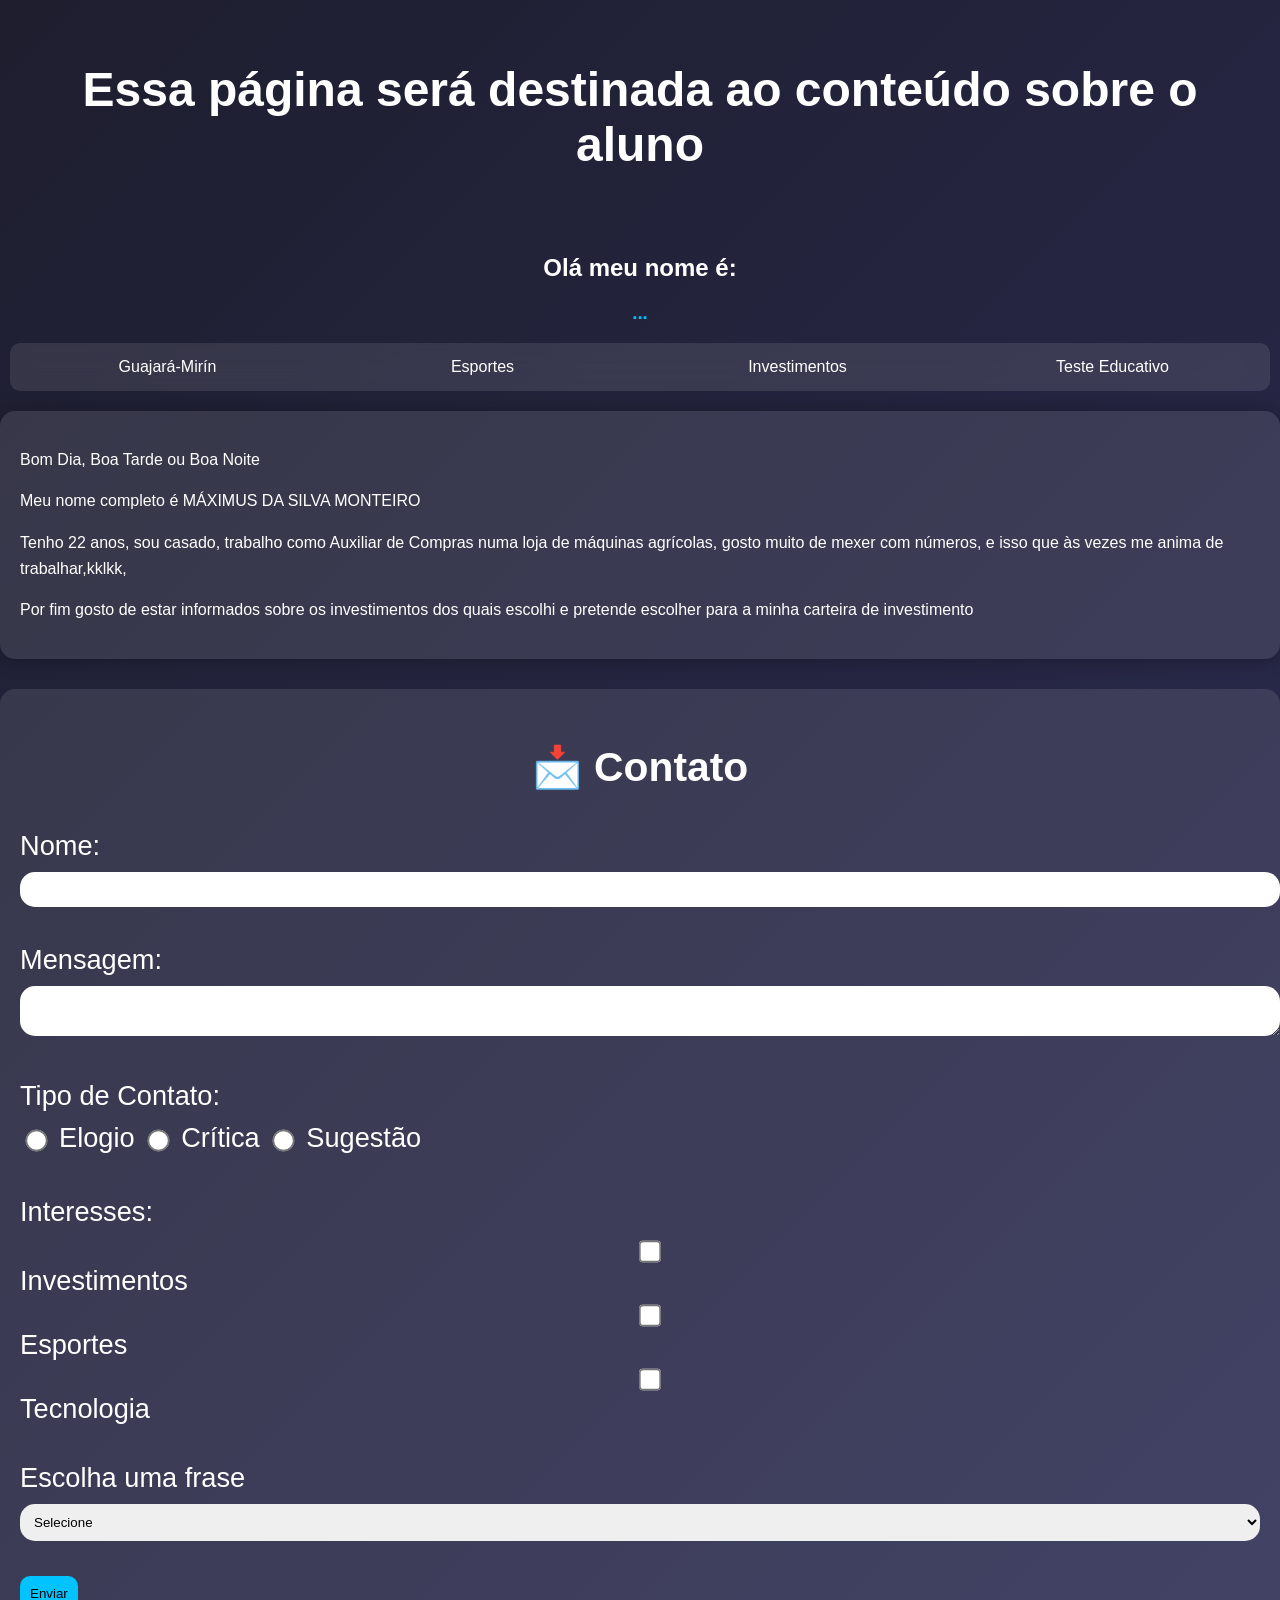
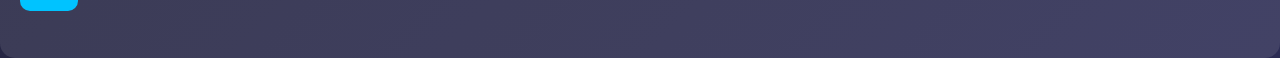
<file: index.html>
<!DOCTYPE html>
<html lang="pt-br">

<head>
    <meta charset="UTF-8">
    <meta name="viewport" content="width=device-width, initial-scale=1.0">
    <title>Minhas Página</title>
    <link rel="stylesheet" href="estilos/style.css">
</head>

<body>
    <header>
        <h1>Essa página será destinada ao conteúdo sobre o aluno</h1>
    </header>
    <h2>Olá meu nome é:</h2>
    <h3 id="nome">...</h3>
    <nav>
        <ul>
            <li><a
                    href="https://www.suellensantos.fot.br/post/lugares-incriveis-para-conhecer-em-guajara-mirim-ro">Guajará-Mirín</a>
            </li>
            <li><a href="">Esportes</a></li>
            <li><a
                    href="https://onedrive.live.com/:x:/g/personal/1611403250e7fd4a/IQDiuLPHBQU2S4uzMbBGGVTWAfmRN-uo3p2CaVI6NPyQmWY?rtime=c92xCLTC3kg&redeem=aHR0cHM6Ly8xZHJ2Lm1zL3gvYy8xNjExNDAzMjUwZTdmZDRhL0lRRGl1TFBIQlFVMlM0dXpNYkJHR1ZUV0FmbVJOLXVvM3AyQ2FWSTZOUHlRbVdZP2U9QXhxQXVU">Investimentos</a>
            </li>
            <li><a href="interativo.html">Teste Educativo</a></li>
        </ul>
    </nav>
    <main>
        <article>
            <p>Bom Dia, Boa Tarde ou Boa Noite</p>
            <p> Meu nome completo é MÁXIMUS DA SILVA MONTEIRO</p>
            <p>Tenho 22 anos, sou casado, trabalho como Auxiliar de Compras numa loja de máquinas agrícolas, gosto muito de mexer com números, e isso que às vezes me anima de trabalhar,kklkk,</p>
            <p>Por fim gosto de estar informados sobre os investimentos dos quais escolhi e pretende escolher para a
                minha carteira de investimento </p>
        </article>
        <section class="formulario">
            <h2>📩 Contato</h2>

            <form id="formContato">

                <label>Nome:</label><br>
                <input type="text" id="nomeInput" required><br><br>

                <label>Mensagem:</label><br>
                <textarea id="mensagem" required></textarea><br><br>
                <div class="grupo" text-align="left">
                    <label>Tipo de Contato:</label><br>
                    <label>
                        <input type="radio" name="tipo" value="elogio" required style="transform: scale(1.7);"> Elogio
                    </label>
                    <label>
                        <input type="radio" name="tipo" value="critica" style="transform: scale(1.7);"> Crítica
                    </label>
                    <label>
                        <input type="radio" name="tipo" value="sugestao" style="transform: scale(1.7);"> Sugestão
                    </label>
                    <br><br>
                </div>

                <label>Interesses:</label><br>
                <input type="checkbox" name="interesse" value="investimentos" style="transform: scale(1.7);">
                Investimentos
                <input type="checkbox" name="interesse" value="esportes" style="transform: scale(1.7);"> Esportes
                <input type="checkbox" name="interesse" value="tecnologia" style="transform: scale(1.7);"> Tecnologia
                <br><br>

                <label>Escolha uma frase</label><br>
                <select id="origem" required>
                    <option value="">Selecione</option>
                    <option value="frase1">"Se você não gosta do seu destino, não o aceite. Em vez disso, tenha a coragem para transformá-lo naquilo que você quer que ele seja." - Naruto Uzumaki</option>
                    <option value="amigos">"Mesmo que nós esqueçamos os rostos dos nossos amigos, jamais esqueceremos os laços que foram cravados nas nossas almas." - Otonashi Yuzuru, Angel Beats</option>
                    <option value="redes">"Pode ser difícil agora, mas você deve silenciar esses pensamentos. Pare de contar as coisas que você perdeu, o que se foi se foi. Então pergunte a si mesmo o que ainda resta para você." - One Piece</option>
                </select>
                <br><br>

                <button type="submit">Enviar</button>
            </form>

            <p id="msgFinal"></p>
        </section>
    </main>
    <script src="scripts/script.js"></script>

</body>

</html>
</file>
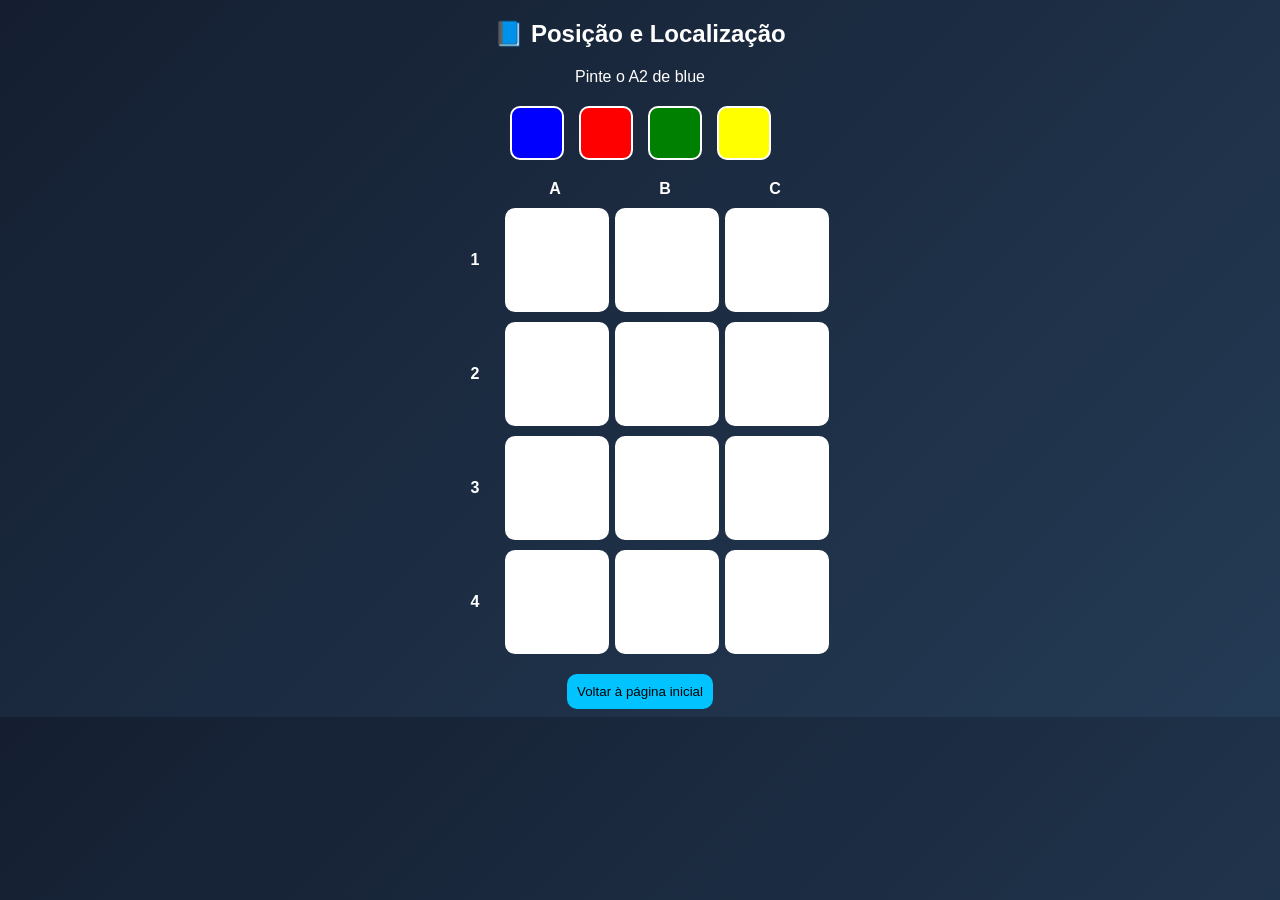
<file: interativo.html>
<!DOCTYPE html>
<html lang="pt-br">

<head>
  <meta charset="UTF-8">
  <title>Pintura Interativa</title>
  <link rel="stylesheet" href="estilo2/style2.css">
</head>

<body>

  <h2>📘 Posição e Localização</h2>

  <p id="question"></p>

  <div class="palette">
    <div class="color" data-color="blue" style="background:blue"></div>
    <div class="color" data-color="red" style="background:red"></div>
    <div class="color" data-color="green" style="background:green"></div>
    <div class="color" data-color="yellow" style="background:yellow"></div>
  </div>

  <div class="board">

    <div></div>
    <div class="top">A</div>
    <div class="top">B</div>
    <div class="top">C</div>

    <div class="side">1</div>
    <canvas class="cell" data-pos="A1"></canvas>
    <canvas class="cell" data-pos="B1"></canvas>
    <canvas class="cell" data-pos="C1"></canvas>

    <div class="side">2</div>
    <canvas class="cell" data-pos="A2"></canvas>
    <canvas class="cell" data-pos="B2"></canvas>
    <canvas class="cell" data-pos="C2"></canvas>

    <div class="side">3</div>
    <canvas class="cell" data-pos="A3"></canvas>
    <canvas class="cell" data-pos="B3"></canvas>
    <canvas class="cell" data-pos="C3"></canvas>

    <div class="side">4</div>
    <canvas class="cell" data-pos="A4"></canvas>
    <canvas class="cell" data-pos="B4"></canvas>
    <canvas class="cell" data-pos="C4"></canvas>

  </div>

  <p id="result"></p>
  <button onclick="window.location.href='https://maxl007.github.io/My_Page/'">Voltar à página inicial</button>

  <script src="scripts2/scripts2.js"></script>
</body>

</html>
</file>
<file: estilos/style.css>
body {
    margin: 0;
    font-family: 'Segoe UI', sans-serif;
    background: linear-gradient(135deg, #1e1e2f, #2c2c54);
    color: white;
}

.container {
    width: 90%;
    max-width: 1000px;
    margin: auto;
}

header {
    text-align: center;
    padding: 30px;
    font-size: 1.5em;
}
h2,h3 {
    text-align: center;
}

nav {
    text-align: center;
    background: rgba(255,255,255,0.1);
    backdrop-filter: blur(10px);
    border-radius: 10px;
    margin: 10px;
}

nav ul {
    list-style: none;
    display: flex;
    padding: 0;
}

nav li {
    flex: 1;
}

nav a {
    display: block;
    padding: 15px;
    text-decoration: none;
    color: white;
    transition: 0.3s;
}

nav a:hover {
    background: #00c3ff;
    color: black;
    border-radius: 10px;
}

main {
    margin-top: 20px;
}

article {
    background: rgba(255,255,255,0.1);
    padding: 20px;
    border-radius: 15px;
    box-shadow: 0px 0px 20px rgba(0,0,0,0.3);
}

p {
    line-height: 1.6;
}

#nome {
    transition: 0.3s;
    color: #00c3ff;
}

#nome:hover {
    transform: scale(1.2);
}
.formulario {
    font-size: 1.7em;
    margin-top: 30px;
    background: rgba(255,255,255,0.1);
    padding: 20px;
    border-radius: 15px;
}

.formulario {
    text-align: left;
}

.formulario input[type="radio"],
.formulario input[type="checkbox"] {
    margin-left: 10px;
    margin-right: 8px;
    transform: scale(1.4);
    vertical-align: middle;
}

.formulario label {
    display: inline-flex;
    align-items: center;
    gap: 8px;
    margin: 5px 0;
}

.formulario input[type="radio"] + span,
.formulario input[type="checkbox"] + span {
    margin-left: 5px;
}

input, textarea, select {
    width: 100%;
    padding: 10px;
    border-radius: 15px;
    border: none;
    margin-top: 5px;
}

button {
    background: #00c3ff;
    border: none;
    padding: 10px;
    border-radius: 10px;
    cursor: pointer;
    transition: 0.3s;
}

button:hover {
    background: #0099cc;
}
@media (max-width: 768px) {
    nav ul {
        flex-direction: column;
    }

    .board {
        grid-template-columns: 30px repeat(3, 80px);
    }

    canvas {
        width: 80px;
        height: 80px;
    }
}
</file>
<file: estilo2/style2.css>
body {
    font-family: 'Segoe UI', sans-serif;
    text-align: center;
    background: linear-gradient(135deg, #141e30, #243b55);
    color: white;
}

h2 {
    margin-top: 20px;
}

.palette {
    display: flex;
    justify-content: center;
    gap: 15px;
    margin: 20px;
}

.color {
    width: 50px;
    height: 50px;
    border-radius: 10px;
    cursor: pointer;
    transition: 0.3s;
    border: 2px solid white;
}

.color:hover {
    transform: scale(1.2);
    box-shadow: 0 0 10px white;
}

.board {
    display: grid;
    grid-template-columns: 40px repeat(3, 100px);
    gap: 10px;
    justify-content: center;
    margin-top: 20px;
}

.top, .side {
    display: flex;
    align-items: center;
    justify-content: center;
    font-weight: bold;
}

.cell {
    width: 100px;
    height: 100px;
    background: white;
    border-radius: 10px;
    cursor: pointer;
    transition: 0.2s;
    border: 2px solid white;
}

.cell:hover {
    transform: scale(1.05);
}

.cell.correct {
    box-shadow: 0 0 15px lime;
}

.cell.error {
    box-shadow: 0 0 10px red;
}

#result {
    margin-top: 20px;
    font-size: 1.2em;
    font-weight: bold;
}

@media (max-width: 768px) {
    .board {
        grid-template-columns: 30px repeat(3, 80px);
    }

    .cell {
        width: 80px;
        height: 80px;
    }
}
button {
    background: #00c3ff;
    border: none;
    padding: 10px;
    border-radius: 10px;
    cursor: pointer;
    transition: 0.3s;
}
</file>
